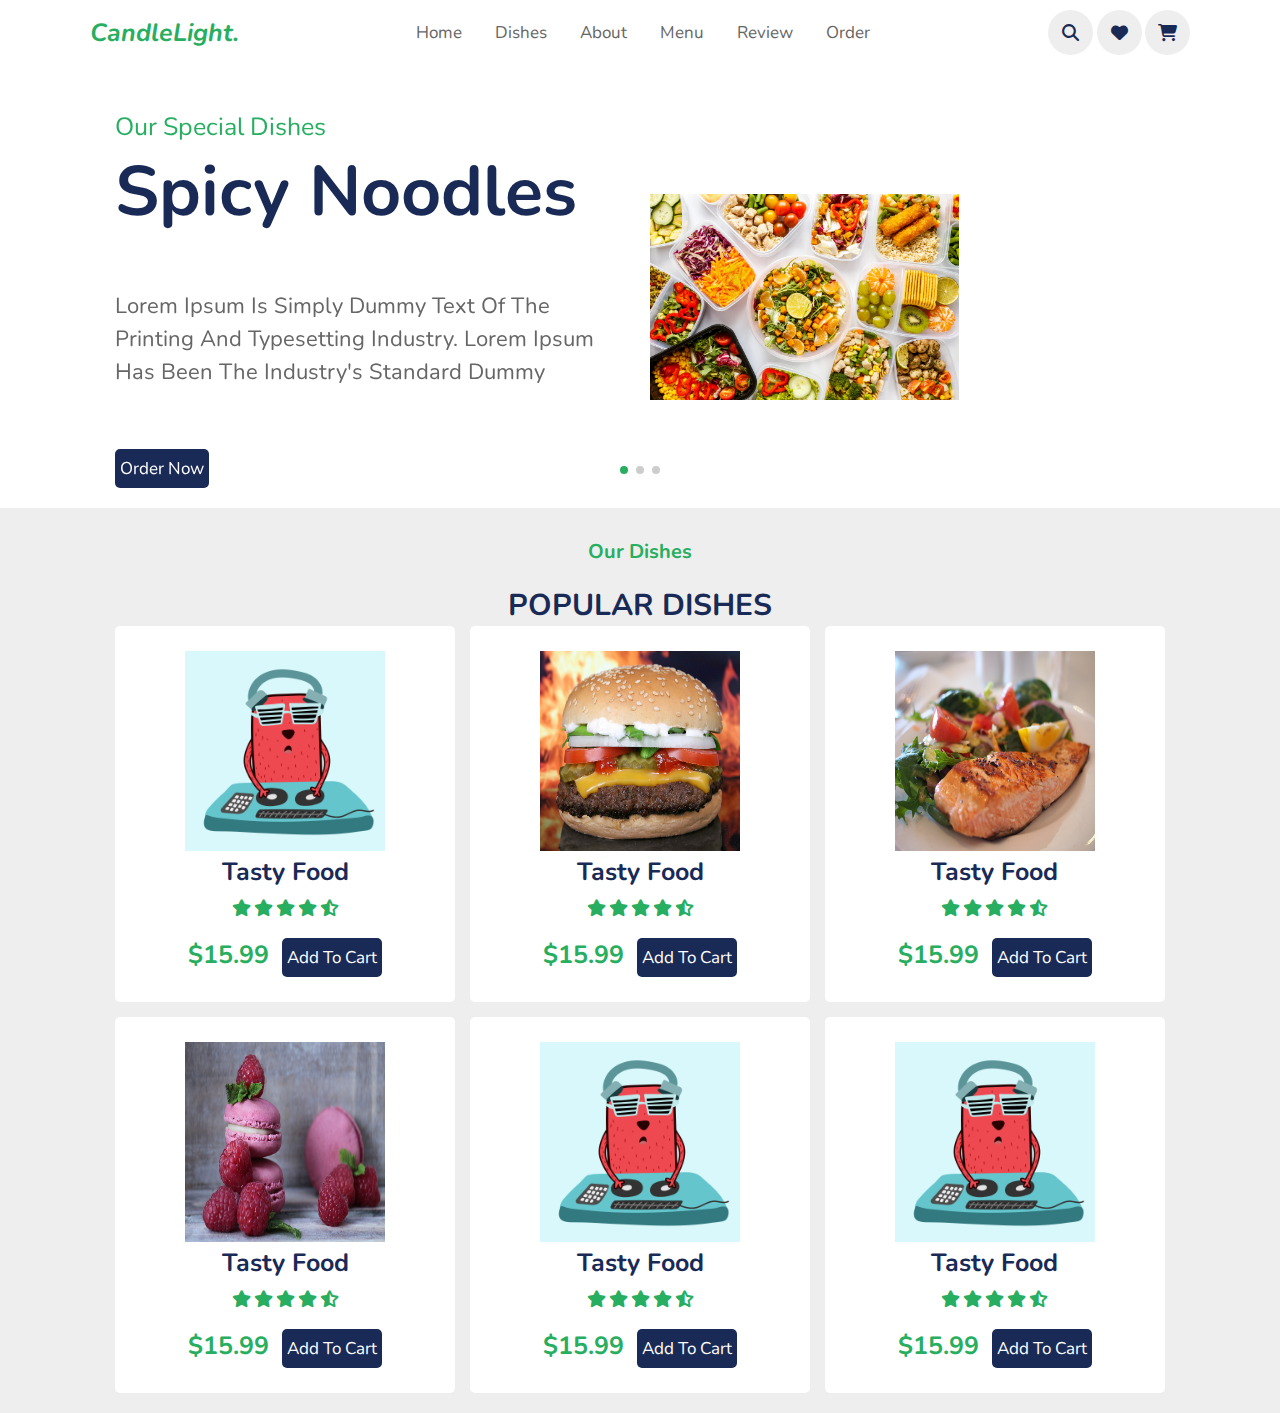
<file: index.html>
<!DOCTYPE html>
<html>
<head>
	<meta charset="utf-8">
	<meta name="viewport" content="width=device-width, initial-scale=1">
	<title></title>
	<link rel="stylesheet" href="https://cdnjs.cloudflare.com/ajax/libs/font-awesome/6.2.0/css/all.min.css">
	<link rel="stylesheet" href="https://cdn.jsdelivr.net/npm/swiper@8/swiper-bundle.min.css"/>
	<link rel="stylesheet" type="text/css" href="style.css"></style>
</head>
<body>
<header>
	<a href="#" class="logo"><i class="fas-fa-untensils">CandleLight.</i></a>
	<nav class="navbar">
		<a href="#home" class="active">home</a>
		<a href="#dishes">dishes</a>

		<a href="#about">about</a>

		<a href="#menu">menu</a>

		<a href="#review">review</a>
		<a href="#order">order</a>
	</nav>
	<div class="icons">
		<i class="fas fa-bars" id="menubars"></i>
		<i class="fas fa-search" id="search-icon"></i>
		<a href="#" class="fas fa-heart"></a>
		<a href="#" class="fas fa-shopping-cart"></a>
	</div>
</header>
<form action="" id="search-form">
	<input type="search" placeholder="Search here.." name="" id="search-box">
	<label for="search-box" class="fas fa-search"></label>
	<i class="fas fa-times" id="close"></i>
</form>

<section class="home" id="home">
	<div class="swiper mySwiper home-slider">
		<div class="swiper-wrapper wrapper">
			<div class="swiper-slide slide">
				<div class="content">
					<span>Our special dishes</span>
					<h3>Spicy noodles</h3>
					<p>Lorem Ipsum is simply dummy text of the printing and typesetting industry. Lorem Ipsum has been the industry's standard dummy</p>
					<a href="#" class="btn">Order Now</a>
				</div>
				<div class="image">
					<img src="img/dishes.wepb">
				</div>
				
			</div>
			<div class="swiper-slide slide">
				<div class="content">
					<span>Our special dishes</span>
					<h3>Fried chicken</h3>
					<p>Lorem Ipsum is simply dummy text of the printing and typesetting industry. Lorem Ipsum has been the industry's standard dummy</p>
					<a href="#" class="btn">Order Now</a>
				</div>
				<div class="image">
					<img src="img/dish2.jpg">
				</div>
				
			</div>
			<div class="swiper-slide slide">
				<div class="content">
					<span>Hot Pizza</span>
					<h3>Crsipy Biscuts</h3>
					<p>Lorem Ipsum is simply dummy text of the printing and typesetting industry. Lorem Ipsum has been the industry's standard dummy</p>
					<a href="#" class="btn">Order Now</a>
				</div>
				<div class="image">
					<img src="img/biscut.jpg">
				</div>
				
			</div>
		</div>
		<div class="swiper-pagination"></div>
	</div>	
</section>
<section class="dishes" id="dishes">
	<h3 class="sub-heading">our dishes</h3>
	<h1 class="heading">popular dishes</h1>
	<div class="box-container">
		<div class="box">
			<a href="#" class="fas fa-heart"></a>
			<a href="#" class="fas fa-eye"></a>
 			<img src="img/music.jpg" alt="" style="width:200px;height:200px">
 			<h3> tasty food</h3>
			<div class="stars">
				<i class="fas fa-star"></i>
				<i class="fas fa-star"></i>

				<i class="fas fa-star"></i>

				<i class="fas fa-star"></i>

				<i class="fas fa-star-half-alt"></i>

			</div>
			<span>$15.99</span>
			<a href="#" class="btn">add to cart</a>
		</div>
		<div class="box">
			<a href="#" class="fas fa-heart"></a>
			<a href="#" class="fas fa-eye"></a>
 			<img src="img/burger.jpg" alt="" style="width:200px;height:200px">
 			<h3> tasty food</h3>
			<div class="stars">
				<i class="fas fa-star"></i>
				<i class="fas fa-star"></i>

				<i class="fas fa-star"></i>

				<i class="fas fa-star"></i>

				<i class="fas fa-star-half-alt"></i>

			</div>
			<span>$15.99</span>
			<a href="#" class="btn">add to cart</a>
		</div>
		<div class="box">
			<a href="#" class="fas fa-heart"></a>
			<a href="#" class="fas fa-eye"></a>
 			<img src="img/salamon.jpg" alt="" style="width:200px;height:200px">
 			<h3> tasty food</h3>
			<div class="stars">
				<i class="fas fa-star"></i>
				<i class="fas fa-star"></i>

				<i class="fas fa-star"></i>

				<i class="fas fa-star"></i>

				<i class="fas fa-star-half-alt"></i>

			</div>
			<span>$15.99</span>
			<a href="#" class="btn">add to cart</a>
		</div>
		<div class="box">
			<a href="#" class="fas fa-heart"></a>
			<a href="#" class="fas fa-eye"></a>
 			<img src="img/macrons.jpg" alt="" style="width:200px;height:200px">
 			<h3> tasty food</h3>
			<div class="stars">
				<i class="fas fa-star"></i>
				<i class="fas fa-star"></i>

				<i class="fas fa-star"></i>

				<i class="fas fa-star"></i>

				<i class="fas fa-star-half-alt"></i>

			</div>
			<span>$15.99</span>
			<a href="#" class="btn">add to cart</a>
		</div>
		<div class="box">
			<a href="#" class="fas fa-heart"></a>
			<a href="#" class="fas fa-eye"></a>
 			<img src="img/music.jpg" alt="" style="width:200px;height:200px">
 			<h3> tasty food</h3>
			<div class="stars">
				<i class="fas fa-star"></i>
				<i class="fas fa-star"></i>

				<i class="fas fa-star"></i>

				<i class="fas fa-star"></i>

				<i class="fas fa-star-half-alt"></i>

			</div>
			<span>$15.99</span>
			<a href="#" class="btn">add to cart</a>
		</div>
		<div class="box">
			<a href="#" class="fas fa-heart"></a>
			<a href="#" class="fas fa-eye"></a>
 			<img src="img/music.jpg" alt="" style="width:200px;height:200px">
 			<h3> tasty food</h3>
			<div class="stars">
				<i class="fas fa-star"></i>
				<i class="fas fa-star"></i>

				<i class="fas fa-star"></i>

				<i class="fas fa-star"></i>

				<i class="fas fa-star-half-alt"></i>

			</div>
			<span>$15.99</span>
			<a href="#" class="btn">add to cart</a>
		</div>
	</div>
</section>

<script src="https://cdn.jsdelivr.net/npm/swiper@8/swiper-bundle.min.js"></script>
<script src="index.js"></script>
</body>
</html>
</file>
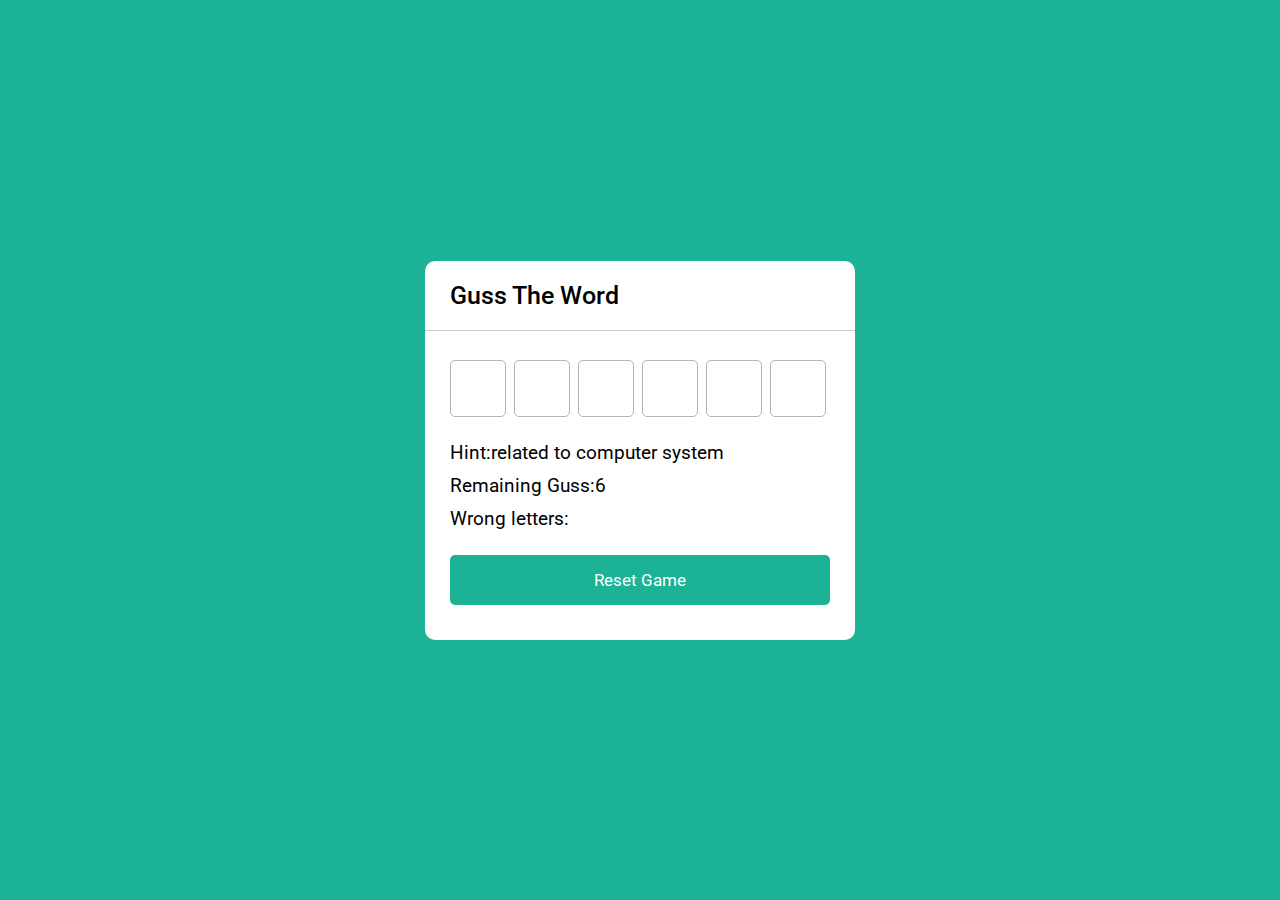
<file: gussWord/index.html>
<!DOCTYPE html>
<html>
<head>
	<meta charset="utf-8">
	<meta name="viewport" content="width=device-width, initial-scale=1">
	<link rel="stylesheet" type="text/css" href="style.css">
	<title></title>
</head>
<body>
<div class="container">
	<h1>Guss The Word</h1>
	<div class="content">
		<input type="text" class="typing-input" maxlength="1">
		<div class="inputs">
		</div>
		<div class="details">
			<p class="hint">Hint:<span></span></p>
			<p class="guss_left">Remaining Guss:<span></span></p>
			<p class="wrong-letters">Wrong letters:<span></span></p>
		</div>
		<button class="reset_btn">Reset Game</button>
	</div>
</div>
	<script src="js/index.js"></script>
<!-- 		<script src="js/words.js"></script>
 -->

</body>
</html>
</file>
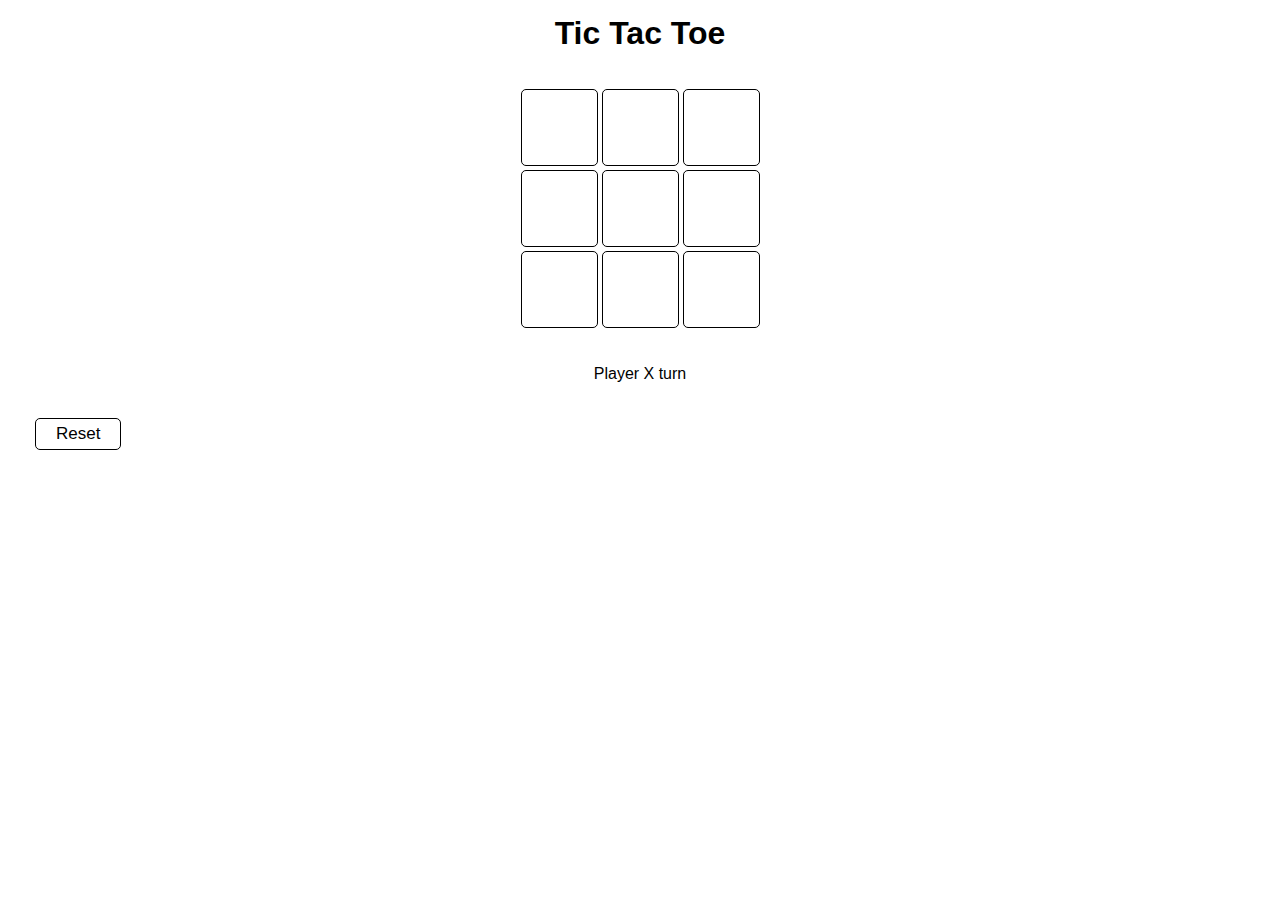
<file: tictac/tictac.html>
<!DOCTYPE html>
<html>
<head>
   <meta charset="utf-8">
   <meta name="viewport" content="width=device-width, initial-scale=1">
   <link rel="stylesheet" type="text/css" href="style.css">

   <title>TicTac</title>
</head>
<body>
<div class="header">
    <h1>Tic Tac Toe</h1>
</div>
<div class="box">
    <div class="row">
        <input class="btn" type="text" readonly>
        <input class="btn" type="text" readonly>

        <input class="btn" type="text" readonly>

    </div>
    <div class="row">
        <input class="btn" type="text" readonly>
        <input class="btn" type="text" readonly>

        <input class="btn" type="text" readonly>

    </div>
    <div class="row">
        <input class="btn" type="text" readonly>
        <input class="btn" type="text" readonly>

        <input class="btn" type="text" readonly>
    </div>
</div>
<p class="result">Player X turn</p>
<div class="reset">
    <button id="reset">Reset</button>
</div>
<script>
    let cells=['','','','','','','','',''];
let currentPlayer='X';
let result=document.querySelector('.result');
console.log(result)
 let btn=document.querySelectorAll('.btn');
  console.log(btn)
let condition=[
    [0,1,2],
    [3,4,5],
    [6,7,8],
    [0,3,6],
    [1,4,7],
    [2,5,8],
    [0,4,8],
    [2,4,6]
];
const ticTacToe=(element,index)=>{
    element.value=currentPlayer;
    element.disabled=true;
    cells[index]=currentPlayer;
    console.log(currentPlayer);
    currentPlayer=currentPlayer=='X'?'O':'X';
    result.innerHTML=`player ${currentPlayer} Turn`;
    for(let i=0;i<condition.length;i++)
    {
        let condition=condition[i];
        let a = cells[condition[0]];
        let b= cells[condition[1]];
        let c= cells[condition[2]];
        console.log(a);
        console.log(b)
        console.log(c);
    
    if(a==''|| b==''||c=='')
    {
        continue;
    }
    if((a==b)&&(b==c))
    {
        result.innerHTML=`player ${a} won`;
        btns.forEach((btn) => btn.disabled=true);
    }
}
};
function reset(){
 cells=['','','','','','','','',''];
 btn.forEach((btn)=>{
    btn.value='';
 });
 currentPlayer='X';
 reset.innerHTML='player X turn';
 btn.forEach((btn)=>btn.disabled=false);
};
document.querySelector('#reset').addEventListener('click',reset);
btn.forEach((btn,i)=>{
    btn.addEventListener('click',()=>ticTacToe(btn,i))
});
</script>
</body>
</html>
</file>
<file: style.css>
@import url('https://fonts.googleapis.com/css2?family=Lora:wght@400;500;600;700&family=Nunito:wght@200;300;400;500;600;800&display=swap');
:root{
	--green: #27ae60;
	--black: #192a56;
	--light-color: #666;
	--box-shadow: 0.5rem 1.5rem rgba(0,0,0,.1);
}
*{
	font-family: 'Nunito',sans-serif;
	margin: 0;
	padding: 0;
	box-sizing: border-box;
	text-decoration: none;
	outline: none;
	border: none;
	text-transform: capitalize;
	transition: all .2s linear;
}
html{
	font-size: 62.5%;
	overflow-x: hidden;
	scroll-padding-top: 5.5rem;
	scroll-behavior: smooth;
}
section
{
	padding: 2rem 9%;
}
section:nth-child(even)
{
	background: #eee;
}
.sub-heading
{
	text-align: center;
	color: var(--green);
	font-size: 2rem;
	padding-top: 1rem;
}
.heading
{
	text-align: center;
	color: var(--black);
	font-size: 3rem;
	padding-top: 2rem;
	text-transform: uppercase;
}
.btn
{
	margin-top: 1rem;
	display: inline-block;
	font-size: 1.7rem;
	color: #fff;
	background: var(--black);
	border-radius: .5rem;
	cursor: pointer;
	padding: .8rem .5rem;
}
header{
	position: fixed;
	top: 0px;
	left: 0px;
	right: 0px;
	background-color: #fff;
	padding: 1rem 7%;
	display: flex;
	align-items: center;
	justify-content: space-between;
	z-index: 1000;
/*	box-shadow: var(--box-shadow);
*/}
header .logo{
	color: var(--black);
	font-size: 2.5rem;
	font-weight: bolder;
}
header .logo i{
	color: var(--green);
}

header .navbar a
{
	font-size: 1.7rem;
	border-radius: .5rem;
	padding: 1rem 1.5rem;
	color: var(--light-color);
}
header .navbar a .active,
header .navbar a:hover{
	color: #fff;
	background: var(--green);
}
header .icons i,
header .icons a{
	cursor: pointer;
	margin-left: .5px;
	height: 4.5rem;
	width: 4.5rem;
	line-height: 4.5rem;
	text-align: center;
	font-size: 1.7rem;
	color: var(--black);
	border-radius: 50%;
	background: #eee;
}
header .icons i:hover,
header .icons a:hover
{
   color: #fff;
   background: var(--green);
   transform: rotate(360deg);
}
header .icons #menubars{
	display: none;
}
#search-form{
	position: fixed;
	top: -110%;
	left: 0;
	height: 100%;
	width: 100%;
	z-index: 1004;
	background: rgba(0, 0, 0, .8);
	display: flex;
	align-items: center;
	justify-content: center;
	padding: 0 1rem;
}
#search-form #search-box
{
	width: 50rem;
	border-bottom: 1rem solid #fff;
	padding: 1rem 0;
	color: #fff;
	font-size: 3rem;
	text-transform: none;
	background: none;
}
#search-form.active{
	top: 0;
}
#search-form #search-box::placeholder
{
	color: #eee;
}
#search-form #search-box::-webkit-search-cancel-button
{
	-webkit-appearance: none;
}
#search-form label
{
	color: #fff;
	cursor: pointer;
	font-size: 3rem;
}
#search-form label:hover
{
	color: var(--green);
}
#search-form #close
{
	position: absolute;
	color: #fff;
	cursor: pointer;
	top: 2rem;
	right: 3rem;
	font-size: 5rem;

}

.home .home-slider .slide
{
	display: flex;
	align-items: center;
	flex-wrap: wrap;
	gap: 2rem;
	padding-top: 9rem;
}
.home .home-slider .slide .content
{
	flex: 1 1 45rem;
}
.home .home-slider .slide .image
{
	flex: 1 1 45rem;
}
.home .home-slider .slide .image img
{
	width: 60%;
}
.home .home-slider .slide .content span
{
	color: var(--green);
	font-size: 2.5rem;
}
.home .home-slider .slide .content h3
{
	color: var(--black);
	font-size: 7rem;
}
.home .home-slider .slide .content p
{
	color: var(--light-color);
	font-size: 2.2rem;
	line-height: 1.5;
	padding: 5rem 0;
}
.swiper-pagination-bullet-active
{
	background: var(--green);
}

.dishes .box-container
{
	display: grid;
	grid-template-columns: repeat(auto-fit, minmax(28rem, 1fr));
	gap: 1.5rem;
}
.dishes .box-container .box
{
  padding: 2.5rem;
  background: #fff;
  border-radius: .5rem;
  /*border: 1rem solid rgba(0, 0, 0, .2);
  box-shadow: var(--box-shadow);*/
  position: relative;
  overflow: hidden;
  text-align: center;

}

.dishes .box-container .box .fa-heart,
.dishes .box-container .box .fa-eye{
	position: absolute;
	top: 1.5rem;
	background: #eee;
	border-radius: 50%;
		height: 5rem;
		width: 5rem;
		line-height: 5rem;
		font-size: 2rem;
		color: var(--black);
}
.dishes .box-container .box .fa-heart:hover,
.dishes .box-container .box .fa-eye:hover
{
  background: var(--green);
  color: #fff;
}
.dishes .box-container .box .fa-heart
{
	right: -15rem;
}
.dishes .box-container .box .fa-eye
{
	left: -15rem;
}
.dishes .box-container .box:hover .fa-heart
{
	right: .5rem;
}
.dishes .box-container .box:hover .fa-eye
{
	left: .5rem;
}
.dishes .box-container .box h3
{
	color: var(--black);
	font-size: 2.5rem;
}
.dishes .box-container .box .stars
{
	padding: 1rem 0;
}
.dishes .box-container .box .stars i
{
	font-size: 1.7rem;
	color: var(--green);
}

.dishes .box-container .box span
{
 color: var(--green);
 font-weight: bolder;
 margin-right: 1rem;
 font-size: 2.5rem;
}


@media(max-width: 991px)
{
	html{
	font-size: 50%;
	}
	header{
		padding: 1rem 2rem;
	}
	section{
		padding: 2rem;
	}
}
@media(max-width: 768px)
{
	header .icons #menubars
	{
		display: inline-block;
	}
	header .navbar{
		position: absolute;
		top: 100%;
		left: 0px;
		right: 0px;
		background: #fff;
		clip-path: polygon(0 0,100% 0,0 0);
	/*	border-top: 1rem solid rgba(0, 0, 0, .2);
		border-bottom: 1rem solid rgba(0, 0, 0, .2);*/
		padding: 1rem;
	}
	header .navbar.active
	{
		clip-path: polygon(0 0,100% 0,100% 100%,0% 100%);
	}
	header .navbar a{
		display: block;
		padding: 1.5rem;
		margin: 1rem;
		background: #eee;
	}
	#search-form #search-box
	{
		width: 90%;
		margin: 0 1rem;
	}
	.home .home-slider .slide .content h3
{
		font-size: 5rem;
}
}
</file>
<file: gussWord/style.css>
@import url('https://fonts.googleapis.com/css2?family=Roboto&display=swap');
*{
	margin: 0;
	padding: 0;
	box-sizing: border-box;
	font-family: 'Roboto',sans-serif;
}
body{
	display: flex;
	justify-content: center;
	align-items: center;
	min-height: 100vh;
	background: #1bb295;
}
.container{
	width: 430px;
	background: #fff;
	border-radius: 10px;
}
.container h1{
	font-size: 25px;
	font-weight: 500;
	border-bottom: 1px solid #ccc;
	padding: 20px 25px;
}
.container .content{
	margin: 25px 25px 35px;
}
.content .inputs{
	display: flex;
	flex-wrap: wrap;
	justify-content: center;
}
.inputs input{
   height: 57px;
   width: 56px;
   margin: 4px;
   background: none;
   border: 1px solid #b5b5b5;
   border-radius: 5px;
   font-size: 24px;
   font-weight: 500;
   text-transform: uppercase;
   text-align: center;
   color: #1bb295;
}
.inputs input:first-child{
	margin-left: 0;
}
.content .typing-input{
	opacity: 0;
	z-index: -999;
	position: absolute ;
}
.content .details
{
	margin: 20px 0 25px;
}
.details p{
	font-size: 19px;
	margin-bottom: 10px;
}
.content .reset_btn{
	width: 100%;
	cursor: pointer;
	outline: none;
	border: none;
	font-size: 17px;
	padding: 15px 0px;
	color: #fff;
	background: #1bb295;
	border-radius: 5px;
}
</file>
<file: tictac/style.css>
*{
    padding: 0;
    margin: 0;
    font-family: "Radio Canada",sans-serif;
}
body
{
/* background-color: pink; */
}
.header
{
    display: flex;
    align-items: center;
    justify-content: center;
    margin: 15px;
}
.header h1{
    text-align: center;
}
.box
{
    display:flex;
    align-items: center;
    justify-content: center;
    flex-direction: column;
    margin: 35px;
    /* background-color: lightgreen; */
}
.row
{
    display: flex;
    align-items: center;
    justify-content: center;

}
.btn
{
    border: 1px solid black;
    border-radius: 5px;
    height: 75px;
    margin: 2px;
    width: 75px;
    text-align: center;
    font-size: 50px;
    font-weight: 500;
}
.btn:hover
{
    cursor: pointer;
    background-color: rgb(240, 240, 240);
}
.btn:disabled
{
    color: black;
    cursor: no-drop;
}
.result
{
    text-align: center;
}
#reset
{
    border: 1px solid black;
    cursor: pointer;
    color: black;
    background-color: white;
    border-radius: 5px;
    padding: 5px 20px;
    font-size: 17px;
    margin: 35px;
    transition: all 0.1s ease-in-out;
}
#reset:hover
{
    color: white;
    background-color: black;
}
</file>
